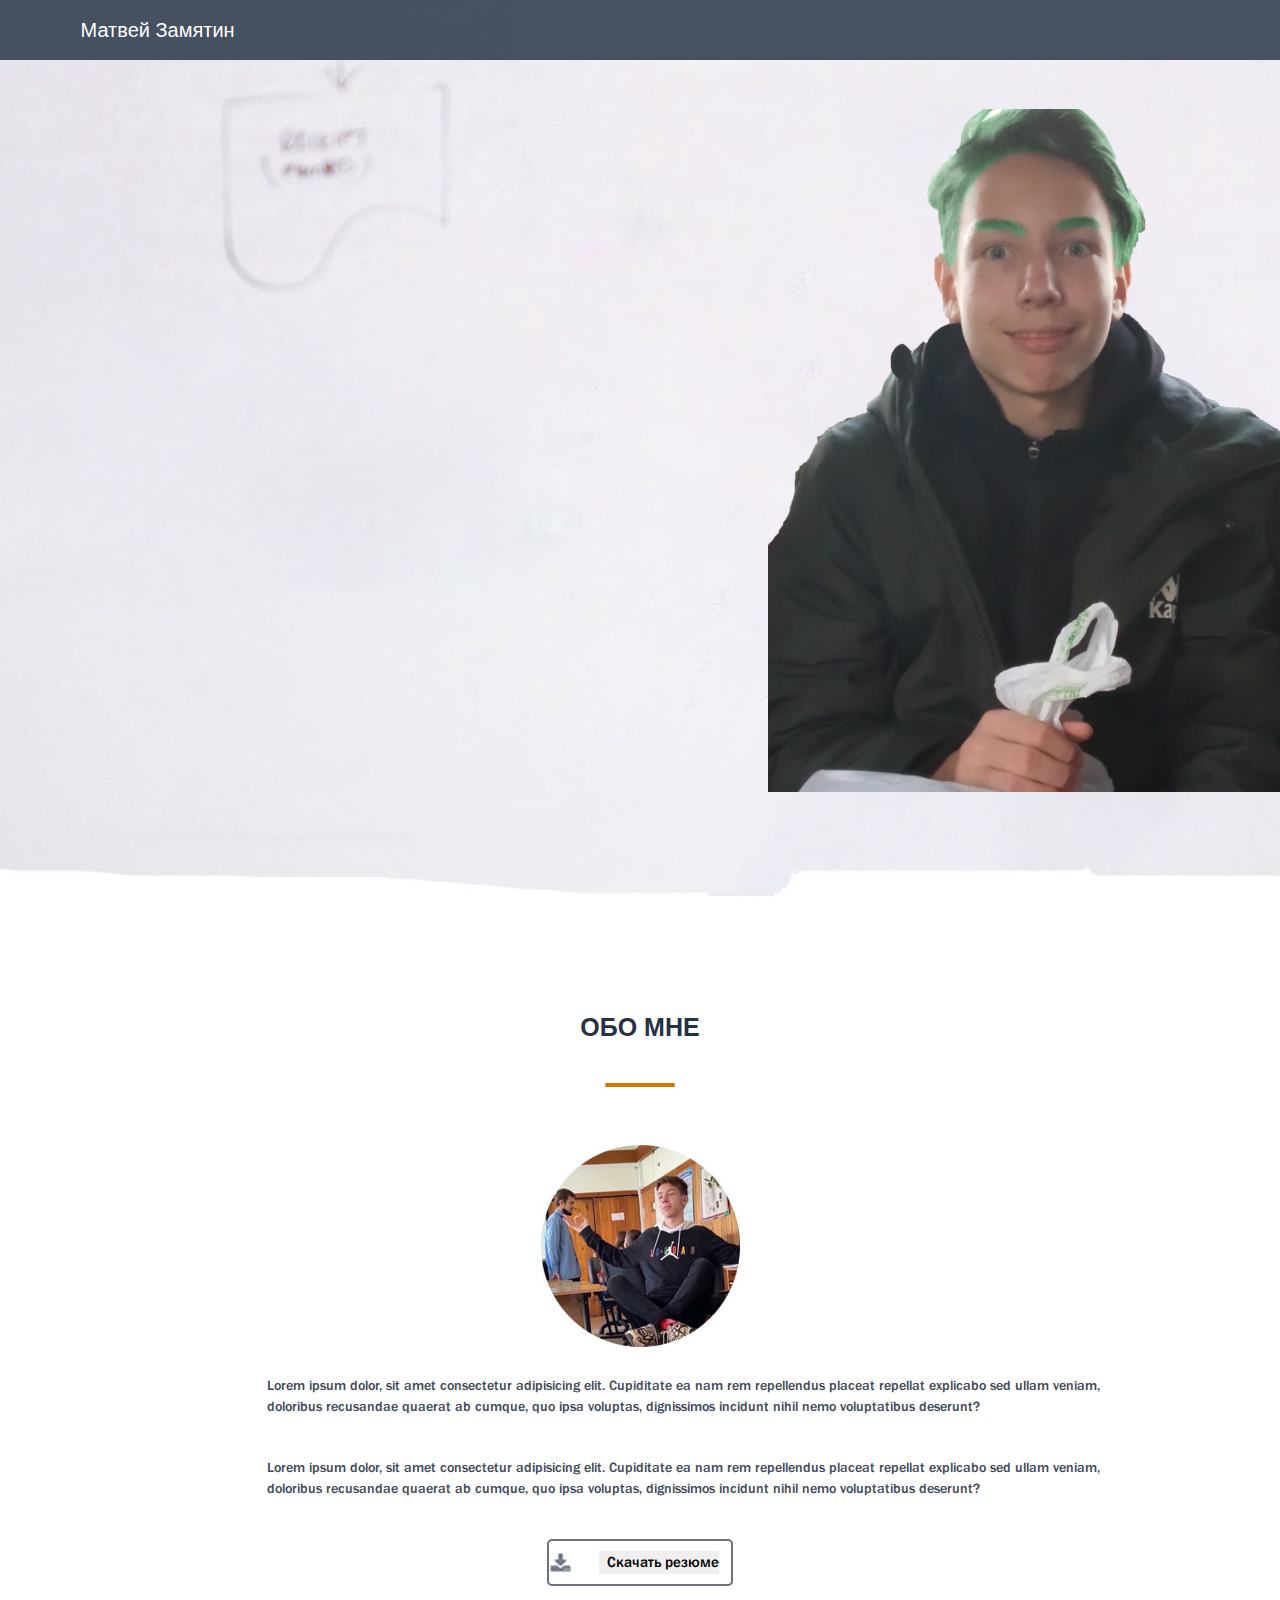
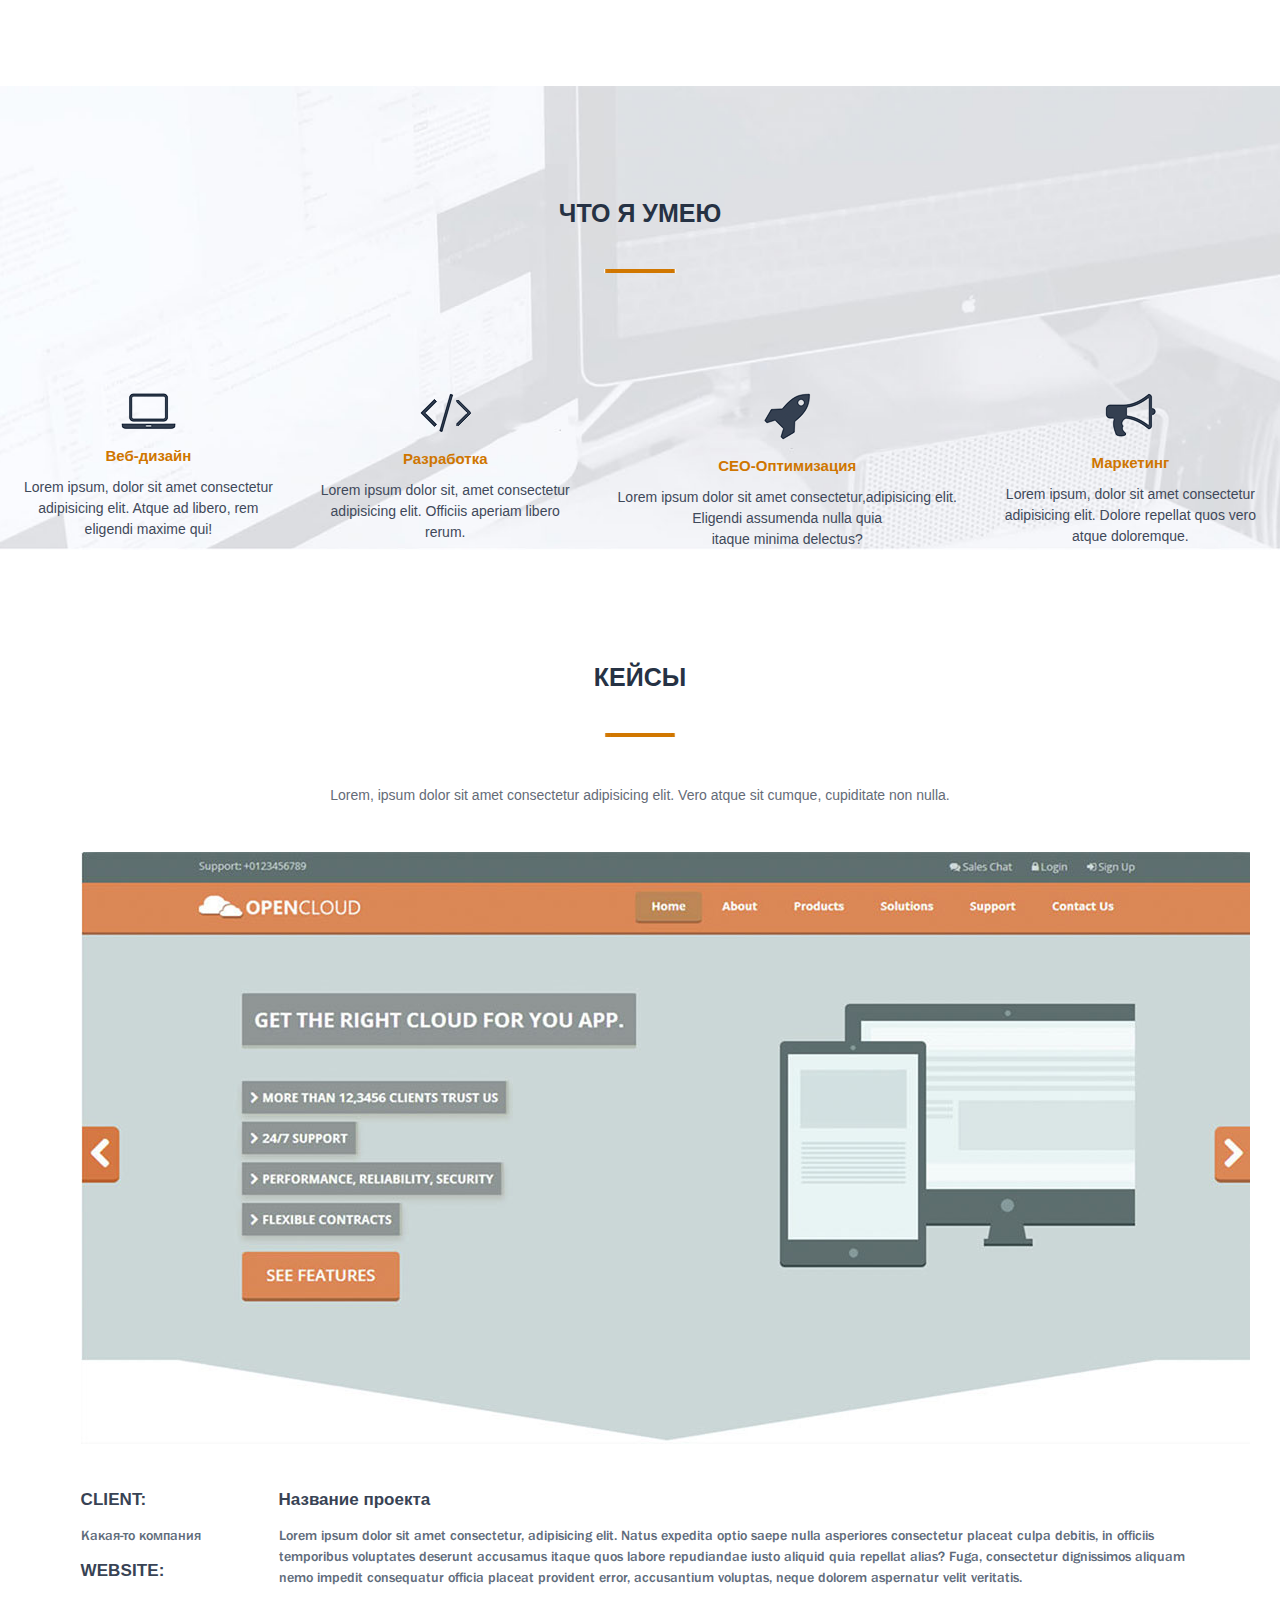
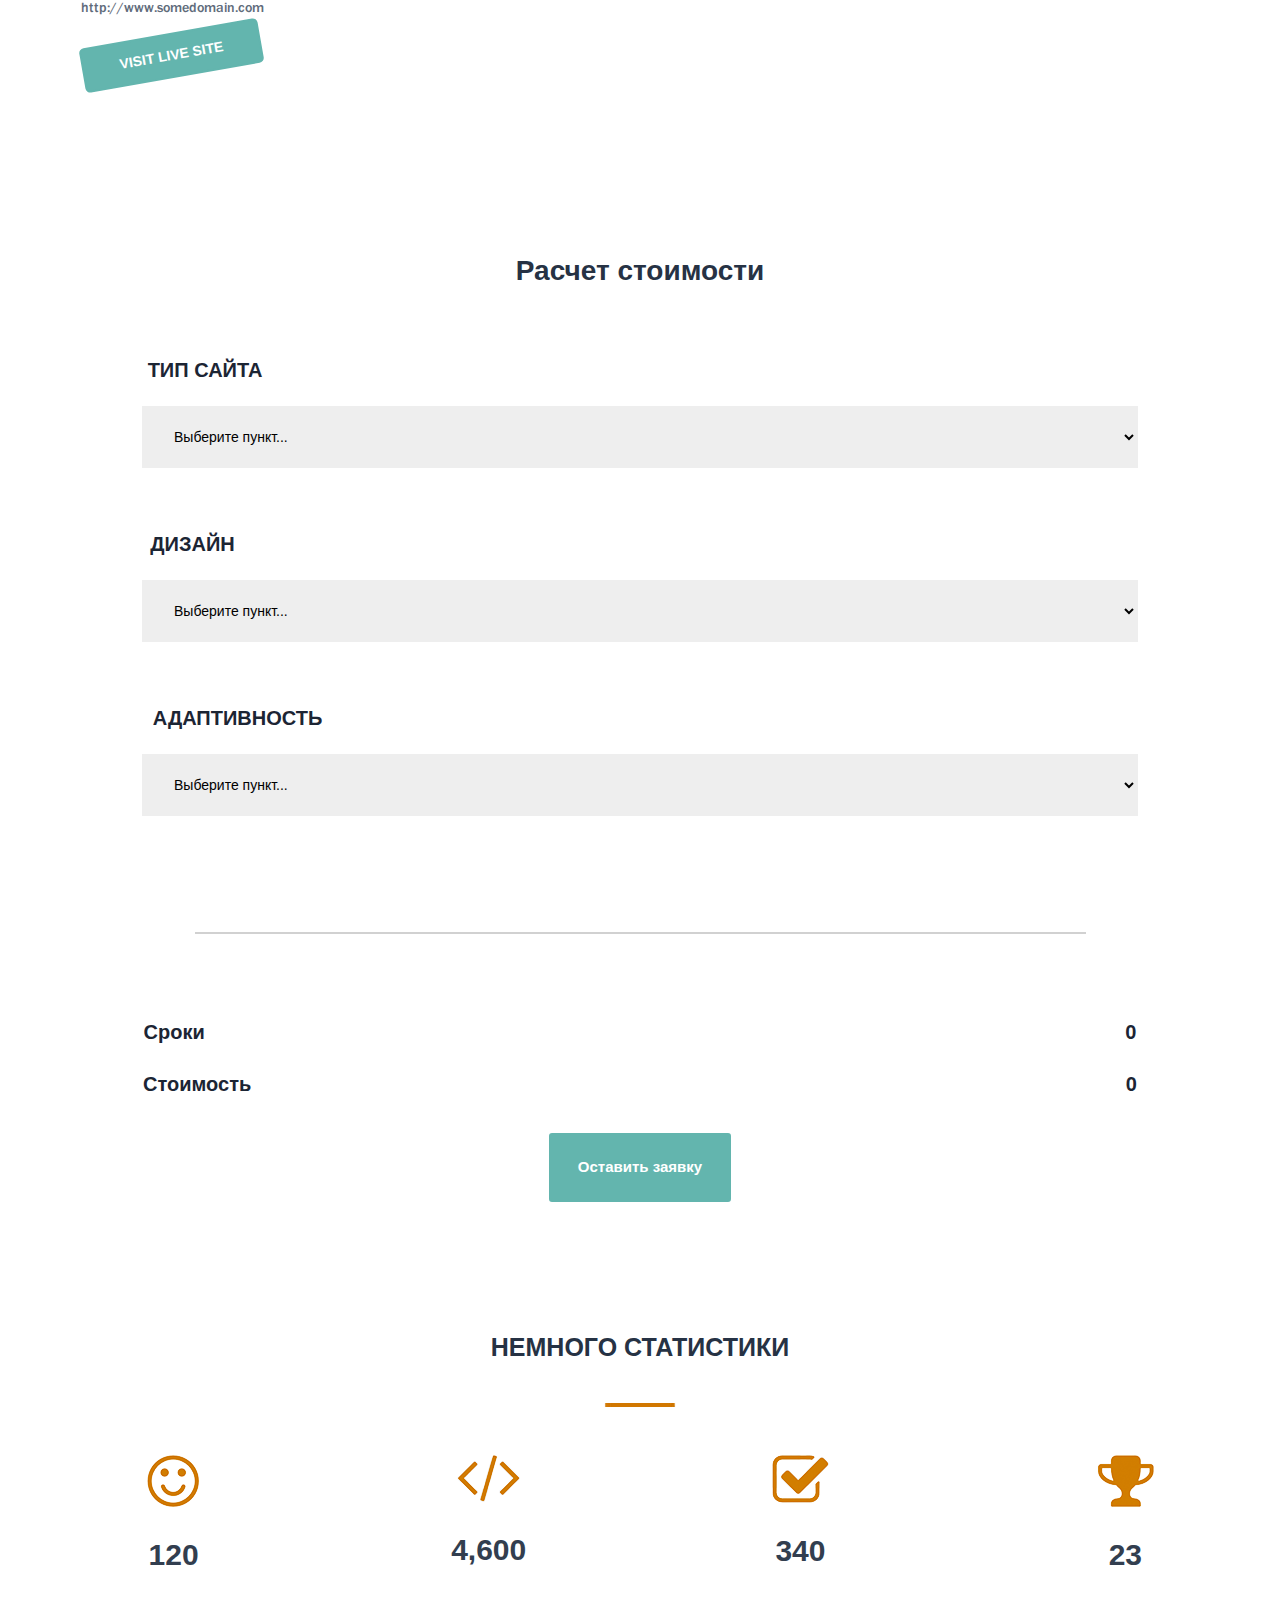
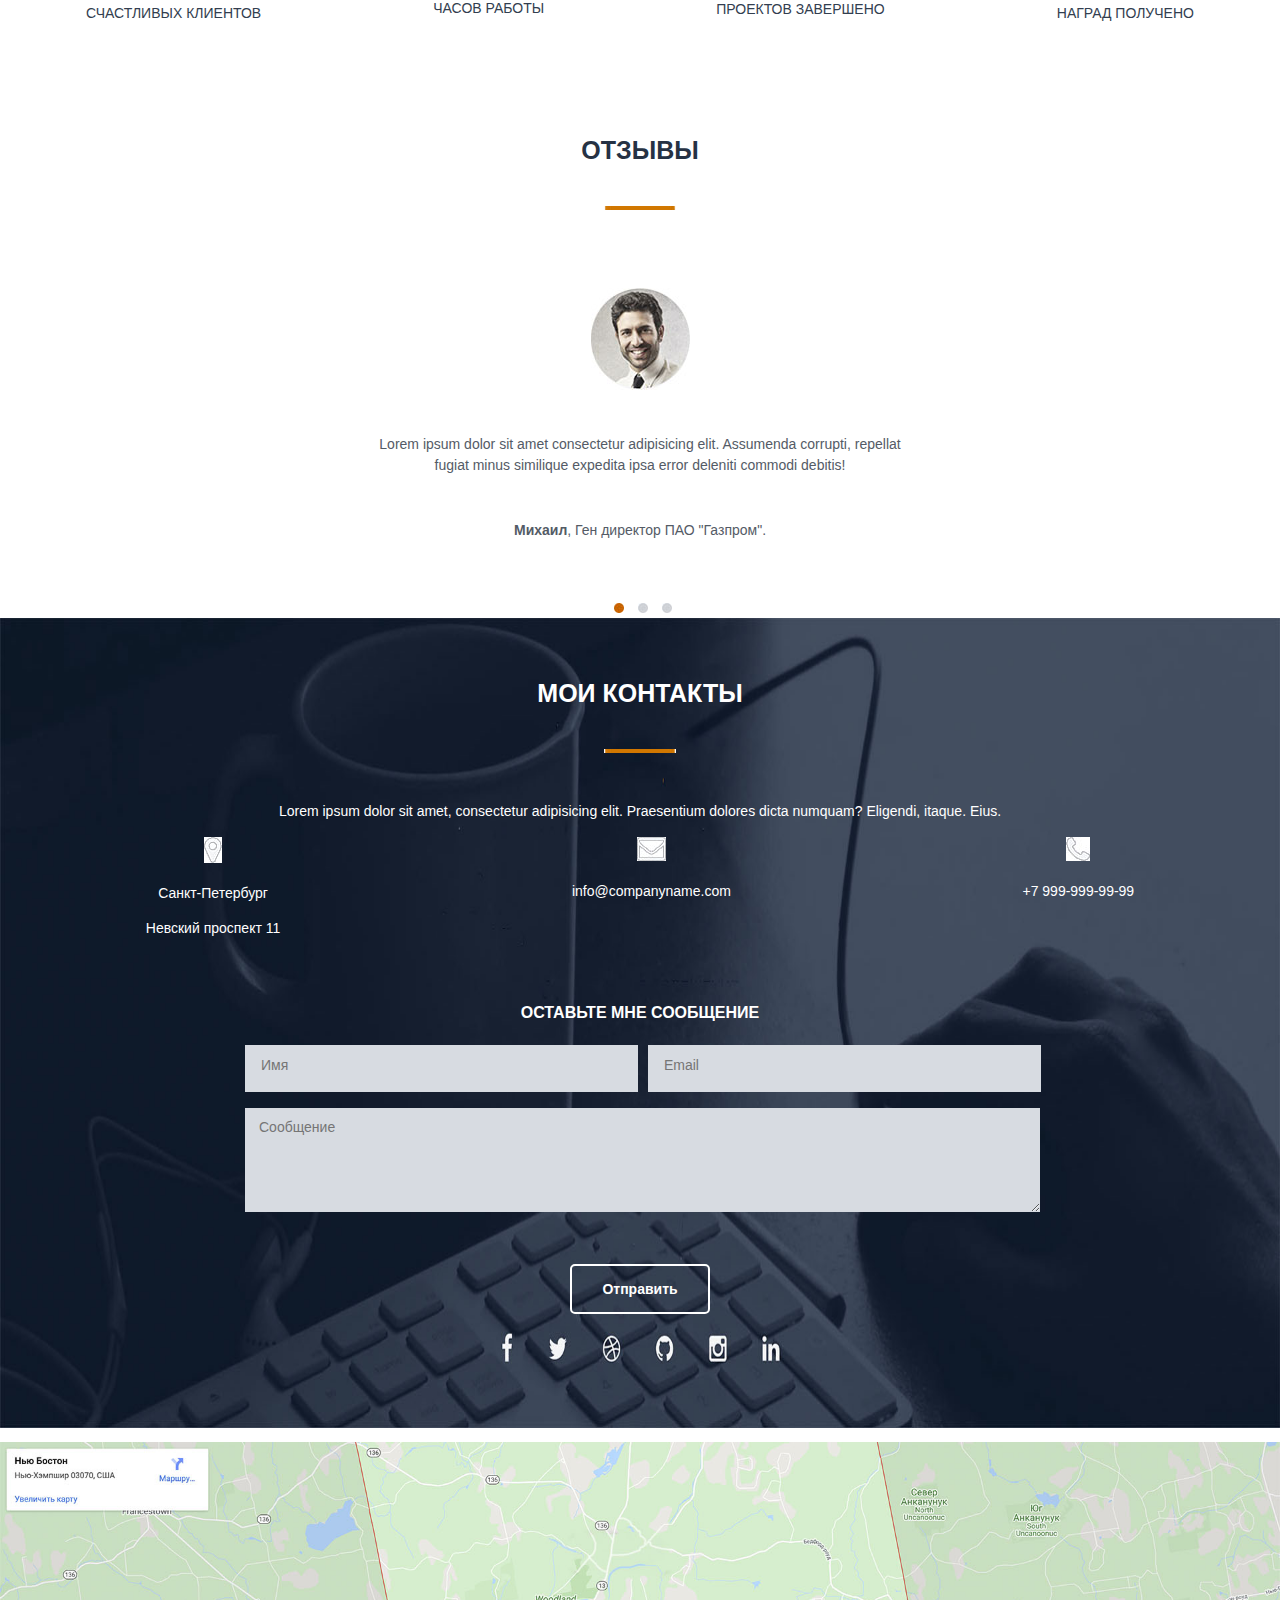
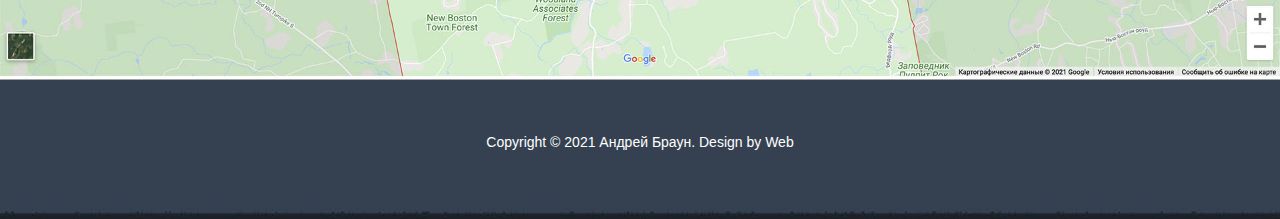
<file: src/index.html>
<!DOCTYPE html>
<html lang="en">
<head>
    <meta charset="UTF-8">
    <meta http-equiv="X-UA-Compatible" content="IE=edge">
    <meta name="viewport" content="width=device-width, initial-scale=1.0">
    <meta name="author" content="Matvey">
    <meta name="robots" content="all">
    <meta name="description" content="Это моя первая страница">
    
    <link rel="stylesheet" href="css/reset.css">
    <link rel="stylesheet" href="css/bootstrap.min.css">
    <link rel="stylesheet" href="css/font-awesome.css">
    <link rel="stylesheet" href="css/style.css">

    <title>Веб-разработка</title>
    
</head>
<body>
    <!--
    <div class="loader">
        <div class="loader_elements">
            <span class="loader_elem"></span>
            <span class="loader_elem"></span>
            <span class="loader_elem"></span>
        </div>
        <p class="loader_name">Загрузка</p>
    </div>
    -->

    <header>
        <nav>
            <div class="container">
                <div class="row">
                    <div class="col-xxl-2 col-lg-3 col-7">
                        <div class="name_logo">Матвей Замятин</div>
                    </div>
                    <div class="px-0 col-xxl-6 col-xl-7 col-lg-8 offset-xxl-4 offset-xl-2 offset-lg-1
                    d-none d-lg-block">
                        <div class="menu">
                            <ul>
                                <li><a href="#">Обо мне</a></li>
                                <li><a href="#">Услуги</a></li>
                                <li><a href="#">Кейсы</a></li>
                                <li><a href="#">Прайс</a></li>
                                <li><a href="#">Отзывы</a></li>
                                <li><a href="#">Контакты</a></li>
                            </ul>
                        </div>
                    </div>
                    <div class="col-5 d-flex d-lg-none flex-column justify-content-center align-items-end">
                        <div class="dropdown">
                            <a class="btn btn-outline-secondary dropdown-toggle white-btn" href="#" role="button" id="dropdownMenuLink" data-bs-toggle="dropdown" aria-expanded="false">
                              Навигация
                            </a>
                          
                            <ul class="dropdown-menu" aria-labelledby="dropdownMenuLink">
                                <li><a class="dropdown-item" href="#">Обо мне</a></li>
                                <li><a class="dropdown-item" href="#">Услуги</a></li>
                                <li><a class="dropdown-item" href="#">Кейсы</a></li>
                                <li><a class="dropdown-item" href="#">Прайс</a></li>
                                <li><a class="dropdown-item" href="#">Отзывы</a></li>
                                <li><a class="dropdown-item" href="#">Контакты</a></li>
                            </ul>
                          </div>
                    </div>
                </div>
            </div>
            
        </nav>
    </header>

    <main>

        <section class="first_page_main">
            <div class="container h-100">
                <div class="row align-items-center h-100">
                    <div class="col-lg-6">
                        <div class="title_container">
                            <h1>Привет<br>Я Матвей Замятин</h1>
                            <h4><i class="fa fa-css3 custom_css3" aria-hidden="true"></i>Изучаю веб-разработку</h4><br>
                            <input type="button" value="Обо мне">
                            <input type="button" value="Мои работы">
                        </div>
                    </div>
                </div>
            </div>
            
        </section>

        <section class="second_page_main">
            <div class="container">
                <div class="row">
                    <div class="about_me">
                        <h3>ОБО МНЕ</h3>
                        <div class="orange_line1">
                            <img src="img/orangeline.jpg" alt="Оранжевая линия">
                        </div>
                        <div class="my_photo">
                            <img src="img/myphoto.jpg" alt="Моя фотография">
                        </div>
                        <div class="col-xxl-8 col-xl-9 col-lg-11 col-md-12
                         offset-xxl-2 offset-xl-2 offset-lg-1">
                            <p>Lorem ipsum dolor, sit amet consectetur adipisicing elit. Cupiditate ea nam rem repellendus placeat repellat explicabo sed ullam veniam, doloribus recusandae quaerat ab cumque, quo ipsa voluptas, dignissimos incidunt nihil nemo voluptatibus deserunt?</p>
                            <p>Lorem ipsum dolor, sit amet consectetur adipisicing elit. Cupiditate ea nam rem repellendus placeat repellat explicabo sed ullam veniam, doloribus recusandae quaerat ab cumque, quo ipsa voluptas, dignissimos incidunt nihil nemo voluptatibus deserunt?</p>
                        </div>
                        
                        <div class="col-xl-2 col-lg-3 col-md-4 col-6
                        offset-xl-5 offset-lg-5 offset-md-4 offset-3">
                            <div class="download_img">
                                <input type="submit" value="  Скачать резюме">
                            </div>
                        </div>
                            
                    </div>
                </div>
            </div>
        </section>
        
        <section class="third_page_main">
            <div class="what_can_i_do">
                <h3>ЧТО Я УМЕЮ</h3>
                <div class="orange_line2">
                    <img src="img/orangeline.jpg" alt="">
                </div>
                
            </div>
            <div class="third_page_icons">
                <div class="laptop_webdesign">
                    <img src="img/laptop.png" alt="Ноутбук">
                    <p>Веб-дизайн</p>
                    <span>Lorem ipsum, dolor sit amet consectetur<br>adipisicing elit. Atque ad libero, rem
                        <br>eligendi maxime qui!</span>
                </div>
                <div class="sign_development">
                    <img src="img/sign.png" alt="Знак">
                    <p>Разработка</p>
                    <span>Lorem ipsum dolor sit, amet consectetur
                        <br>adipisicing elit. Officiis aperiam libero<br>rerum.</span>
                </div>
                <div class="rocket_ceooptimization">
                    <img src="img/rocket.png" alt="Ракета">
                    <p>CEO-Оптимизация</p>
                    <span>Lorem ipsum dolor sit amet consectetur,adipisicing elit.
                        <br>Eligendi assumenda nulla quia<br>itaque minima delectus?</span>
                </div>
                <div class="gramophone_marketing">
                    <img src="img/gramophone.png" alt="Граммофон">
                    <p>Маркетинг</p>
                    <span>Lorem ipsum, dolor sit amet consectetur<br>adipisicing elit. Dolore repellat quos vero
                        <br>atque doloremque.</span>
                </div>
            </div>
        </section>

        <section class="fourth_page_main">
            <div class="container">
                <div class="row">
                    <div class="cases">
                        <h3>КЕЙСЫ</h3>
                        <div class="orange_line3">
                            <img src="img/orangeline.jpg" alt="">
                        </div>
                        <p>Lorem, ipsum dolor sit amet consectetur adipisicing elit. 
                            Vero atque sit cumque, cupiditate non nulla.</p>
                        <div class="opencloud_img">
                            <p><img src="img/fourthpageimg.jpg" alt="OpenCloud"></p>
                        </div>
                    </div>
                    <div class="col-12">
                        <div class="case_description">
                            <div class="client_and_website_block">
                                <h4>CLIENT:</h4>
                                <p>Какая-то компания</p>
                                <p></p><h4>WEBSITE:</h4><p><a href="http://www.somedomain.com" target="blank">http://www.somedomain.com</a></p></p>
                                <input type="submit" value="VISIT LIVE SITE">
                            </div>
                            <div class="project_name_block">
                                <h5>Название проекта</h5>
                                <p class="project_text">Lorem ipsum dolor sit amet consectetur, adipisicing elit. Natus expedita optio saepe nulla asperiores consectetur placeat culpa debitis, in officiis temporibus voluptates deserunt accusamus itaque quos labore repudiandae iusto aliquid quia repellat alias? Fuga, consectetur dignissimos aliquam nemo impedit consequatur officia placeat provident error, accusantium voluptas, neque dolorem aspernatur velit veritatis.</p>
                            </div>
                        </div>
                    </div>
                </div>
            </div>
        </section>

        <section class="fifth_page_main">
            <div class="container">
                <div class="row">
                    <h2>Расчет стоимости</h2>

                    <div class="site_type">
                        <h3>ТИП САЙТА</h3>
                            <select name="site_list" id="site_list">
                                <option value="" disabled selected>Выберите пункт...</option>
                                <option value="business_card">Сайт-визитка</option>
                                <option value="corporate">Корпоративный сайт</option>
                                <option value="online_store">Интернет-магазин</option>
                                <option value="informational">Информационный сайт</option>
                                <option value="target_page">Целевая страница</option>
                                <option value="news">Новостной сайт</option>
                                <option value="theme">Тематический сайт</option>
                                <option value="handbook">Сайт-справочник</option>
                            </select>
                    </div>
                    <div class="website_design">
                        <h3>ДИЗАЙН</h3>
                        <select name="design_options" id="design_options">
                            <option value="" disabled selected>Выберите пункт...</option>
                            <option value="design">Шаблонный дизайн</option>
                            <option value="design">Уникальный дизайн</option>
                        </select>
                    </div>
                    <div class="adaptability">
                        <h3>АДАПТИВНОСТЬ</h3>
                        <select name="adaptability_options" id="adaptability_options">
                            <option value="" disabled selected>Выберите пункт...</option>
                            <option value="mobile">Только мобильные устройства</option>
                            <option value="pc">Только ПК</option>
                            <option value="pc_and_mobile">Мобильные устройства и ПК</option>
                        </select>
                    </div>
                    <div class="total_line_img">
                        <p><img src="img/total_line.jpg" alt="Линия подитога"></p>
                    </div>
                    <div class="price_and_time">
                        <h5 class="timing">Сроки 0</h5>
                        <h5 class="price">Стоимость 0</h5>
                        <input type="submit" value="Оставить заявку">
                    </div>
                </div>
            </div>
            
        </section>

        <section class="sixth_page_main">
            <div class="statistics">
                <h3>НЕМНОГО СТАТИСТИКИ</h3>
                <div class="orange_line4">
                    <img src="img/orangeline.jpg" alt="">
                </div>
                <div class="sixth_page_icons">
                    <div class="smile">
                    <img src="img/smile.png" alt="Смайлик">
                    <h2>120</h2>
                    <span>СЧАСТЛИВЫХ КЛИЕНТОВ</span>
                    </div>
                    <div class="orange_sign">
                        <img src="img/orangesign.png" alt="Скобки">
                        <h2>4,600</h2>
                        <span>ЧАСОВ РАБОТЫ</span>
                    </div>
                    <div class="check_mark">
                        <img src="img/checkmark.png" alt="Галочка">
                        <h2>340</h2>
                        <span>ПРОЕКТОВ ЗАВЕРШЕНО</span>
                    </div>
                    <div class="cup">
                        <img src="img/cup.png" alt="Кубок">
                        <h2>23</h2>
                        <span>НАГРАД ПОЛУЧЕНО</span>
                    </div>
                </div>
                
            </div>
        </section>

        <section class="seventh_page_main">
            <div class="reviews">
                <h3>ОТЗЫВЫ</h3>
                <div class="orange_line4">
                    <img src="img/orangeline.jpg" alt="">
                </div>
                <div class="gazprom_img">
                    <p><img src="img/gazprom.jpg" alt=""></p>
                </div>
                <p><span>Lorem ipsum dolor sit amet consectetur adipisicing elit. Assumenda corrupti, repellat
                    <br>fugiat minus similique expedita ipsa error deleniti commodi debitis!</span></p>
                <p><b>Михаил</b>, Ген директор ПАО "Газпром".</p>
                <div class="points">
                    <img src="img/orangepoint.jpg" alt="Оранжевая точка">
                    <img src="img/emptypoint.jpg" alt="Пустая точка">
                    <img src="img/emptypoint.jpg" alt="Пустая точка">
                </div>
            </div>
        </section>

        <section class="eighth_page_main">
                    <div class="my_contacts">
                        <h3>МОИ КОНТАКТЫ</h3>
                        <div class="orange_line4">
                            <img src="img/orangeline.jpg" alt="">
                        </div>
                        <p>Lorem ipsum dolor sit amet, consectetur adipisicing elit. 
                            Praesentium dolores dicta numquam? Eligendi, itaque. Eius.</p>
                    </div>
                        <div class="eighth_page_upper_icons">
                            <div class="geolocation">
                                <img src="img/geo.jpg" alt="Геолокация">
                                <p>Санкт-Петербург</p>
                                <p>Невский проспект 11</p>
                            </div>
                            <div class="letter">
                                <img src="img/letter.jpg" alt="Письмо">
                                <p>info@companyname.com</p>
                            </div>
                            <div class="phone">
                                <img src="img/phone.jpg" alt="Телефон">
                                <p>+7 999-999-99-99</p>
                            </div>
                        </div>
                    
                        <div class="leave_me_a_message">
                            <h4>ОСТАВЬТЕ МНЕ СООБЩЕНИЕ</h4>
                            <p><input type="text" placeholder="Имя">
                            <input type="text" placeholder="Email"><br>
                            <textarea name="message_textarea" id="message_textarea" cols="104" rows="8" placeholder="Сообщение"></textarea><br>
                            </p>
                        </div>
                    
                    <div class="eighth_page_submit">
                        <p><input type="submit" value="Отправить"></p>
                    </div>
                </div>
            </div>
            
        </section>

        <div class="map">
            <img src="img/map.jpg" alt="Карта" width="100%">
        </div>

    

    <footer>
        <p>Copyright © 2021 Андрей Браун. Design by Web</p>
    </footer>

    </main>
    <script src="js/bootstrap.bundle.min.js"></script>
</body>
</html>
</file>
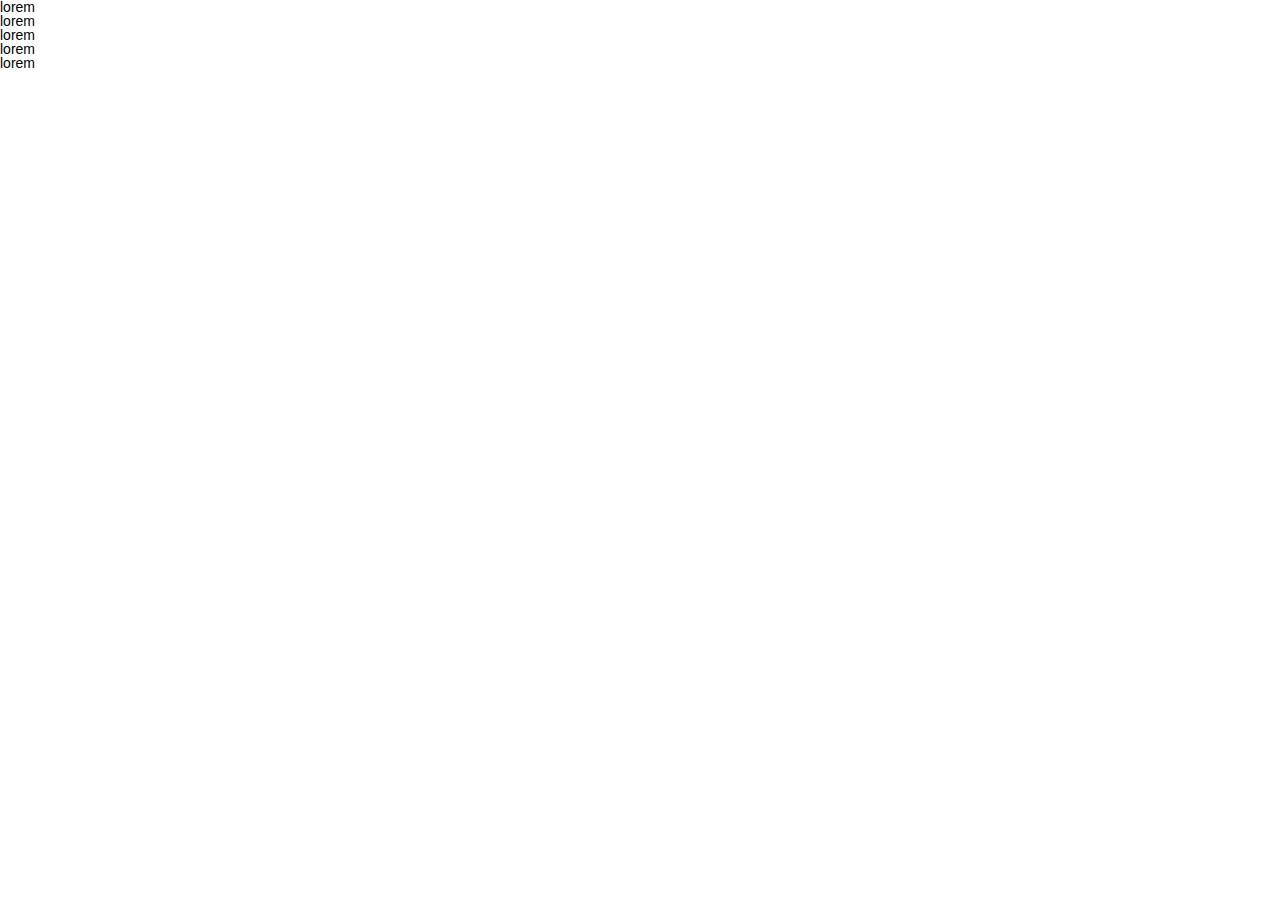
<file: src/styletest.html>
<!DOCTYPE html>
<html lang="en">
<head>
    <meta charset="UTF-8">
    <title>CSS 2</title>
    <link rel="stylesheet" href="css/reset.css">
    <link rel="stylesheet" href="css/style.css">
</head>
<body>

    <div class="example_block2">
    
    </div>

    <div class="example_block3">
         
    </div>
    <ul class="list">
        <li>lorem</li>
        <li>lorem</li>
        <li>lorem</li>
        <li>lorem</li>
        <li>lorem</li>
    </ul>

</body>
</html>
</file>
<file: src/css/style.css>
@font-face {
	font-family: 'FranklinGothicMedium';
	src: url('../fonts/framd.eot');
	src: local('☺'), url('../fonts/framd.woff') format('woff'), 
    url('../fonts/framd.ttf') format('truetype'), url('../fonts/framd.svg') format('svg');
	font-weight: normal;
	font-style: normal;
}

body{
    font-family: Arial, Helvetica, sans-serif;
}

main{
    width: 100%;
    height: 100%;
}

nav{
    position: fixed;
    width: 100%;
    height: 60px;
    background: #344051;
    z-index: 10;
    opacity: 0.9;
}

.name_logo{
    color: #fff;
    font-size: 20px;
    line-height: 60px;
    float: left;
    -webkit-animation: comming 2s ease;
    -o-animation: comming 2s ease;
    animation: comming 2s ease;
    font-family: 'FraknlinGothicMedium', sans-serif;
}

@keyframes comming{
    from{
        opacity: 0;
    }

    to{
        opacity: 1;
    }
}

@keyframes topshift{
    from{
        opacity: 0;
        margin-top: -80px;
    }

    to{
        opacity: 1;
        margin-top: 0px;
    }
}

.menu{
    float: left;
}

.menu li{
    float: left;
    line-height: 60px;
    color: #fff;
    margin-right: 40px;
    font-size: 14px;
    text-transform: uppercase;
    -webkit-animation: topshift 0.8s ease forwards;
    -o-animation: topshift 0.8s ease forwards;
    animation: topshift 0.8s ease forwards;
    opacity: 0;
}

.menu li:nth-child(2){
    animation-delay: 0.4s;
}

.menu li:nth-child(3){
    animation-delay: 0.8s;
}

.menu li:nth-child(4){
    animation-delay: 1.2s;
}

.menu li:nth-child(5){
    animation-delay: 1.6s;
}

.menu li:nth-child(6){
    animation-delay: 2s;
}

@keyframes title_move{
    from{
        opacity: 0;
        margin-left: -500px;
    }

    to{
        opacity: 1;
        margin-left: 0px;
    }
}

.menu li a{
    transition: all 0.3s;
    color: white;
    display: inline-block;
    transform: scale(1);
    text-decoration: none;
}

.menu li a:hover{
    color: #d17700;
}

.menu li a:active{
    transform: scale(1.1);
}

.first_page_main{
    width: 100%;
    height: 100%;
    background: url("../img/mebg.png") right/40% auto no-repeat local, url("../img/bg.jpg") center/cover no-repeat local;
}

@media (max-width: 991px){
    .first_page_main{
        width: 100%;
        height: 100%;
        background: url("../img/mebg.png") right/100% auto no-repeat local, url("../img/bg.jpg") center/cover no-repeat local;
    }
}
.title_container{
    float: left;
    color: #2c384a;
    text-align: center;
    width: 100%;
    opacity: 0;
    -webkit-animation: title_move 1s forwards ease;
    -o-animation: title_move 1s forwards ease;
    animation: title_move 1s forwards ease;
    -webkit-animation-delay: 2s;
    -o-animation-delay: 2s;
    animation-delay: 2s;
}

.title_container h1{
    font-size: 60px;
    font-family: 'FraknlinGothicMedium', sans-serif;
}

.title_container h4{
    margin-top: 30px;
    font-size: 22px;
    color: #79818d;
}

.title_container input{
    height: 40px;
    text-align: center;
    border: 2px solid #6d7682;
    background: none;
    border-radius: 5px;
    color: #6d7682;
    font-size: 15px;
    padding: 0px 16px;
    margin: 58px 14px 0px 14px;
    transition: all 0.2s;
    transform: scale(1);
}

.title_container input:hover{
    background: #344051;
    color: white;
}

.title_container input:active{
    transform: scale(1.1);
}

.about_me h3{
    text-align: center;
    margin-top: 112px;
    font-size: 25px;
    font-weight: bold;
    color: #263244;
}

.orange_line1{
    text-align: center;
    margin-top: 32px;
}

.my_photo{
    text-align: center;
    margin: 50px 0px 28px 0px;
}

.my_photo:hover{
    position: relative;
    transition: all 0.8s ease;
    transform-style: preserve-3d;
    transform: rotateY(180deg);
}

.animation_photo{
    text-align: center;
}

.animation_photo:hover{
    -webkit-animation: top_up_down_img 2s forwards;
    -o-animation: top_up_down_img 2s forwards;
    animation: top_up_down_img 2s forwards;
}

.about_me p{
    margin-bottom: 40px;
    font-family: 'FranklinGothicMedium';
    color: #3f495a;
}

.download_img{
    font-family: 'FranklinGothicMedium';
	color: #6f707f;
    font-size: 15px;
    padding: 10px 20px 10px 50px;
    margin-bottom: 100px;
    border: 2px solid #6f707e;
    border-radius: 5px;
    background: url("../img/download.jpg") left/auto 50% no-repeat;
    transition: all 0.2s;
    transform: scale(1);
}

.download_img:hover{
    transform: scale(1.1);
}

.third_page_main{
    background: url("../img/what_can_i_do_bg.jpg") center/cover no-repeat local;
}

.what_can_i_do h3{
    text-align: center;
    padding-top: 112px;
    font-size: 25px;
    font-weight: bold;
    color: #263244;
}


.third_page_icons{
    display: flex;
    justify-content: space-around;
}

.third_page_icons p{
    color: #cf7600;
    font-weight: bold;
    font-size: 15px;
    
}

.third_page_icons span{
    color: #3f495a;
    transition: all 0.5s;
}

.third_page_icons span:hover{
    background: #3f495a;
    color: #fff;
    
}

.third_page_icons img{
    transform: scale(1);
    transition: all 0.2s;
}

.third_page_icons img:hover{
    transform: scale(1.2);
}


.orange_line2{
    text-align: center;
    margin-top: 32px;
    margin-bottom: 112px;
}

.laptop_webdesign{
    float: left;
    text-align: center;
}

.laptop_webdesign p{
    margin-top: 15px;
    margin-bottom: 10px;
}
.sign_development{
    float: left;
    text-align: center;
}

.sign_development p{
    margin-top: 15px;
    margin-bottom: 10px;
}
.rocket_ceooptimization{
    float: left;
    text-align: center;
}

.rocket_ceooptimization p{
    margin-top: 15px;
    margin-bottom: 10px;
}

.gramophone_marketing{
    text-align: center;
}

.gramophone_marketing p{
    margin-top: 15px;
    margin-bottom: 10px;
}

@media (max-width: 1000px){
    .third_page_icons div{
        float: none;
    }
    .third_page_icons{
        display: block;
        margin-bottom: 10px;
    }

    .orange_line2{
        margin-bottom: 50px;
    }
}

.cases h3{
    text-align: center;
    padding-top: 112px;
    font-size: 25px;
    font-weight: bold;
    color: #263244;
}

.orange_line3{
    text-align: center;
    margin-top: 32px;
    margin-bottom: 40px;
}

.cases p{
    text-align: center;
    color: #646b77;
    margin-bottom: 46px;
}

.case_description{
    display: flex;
}

.case_description h4{
    color: #384354;
    font-weight: bold;
    font-size: 17px;
    letter-spacing: 0.1px;
}

.case_description p{
    margin-bottom: 15px;
    margin-top: 15px;
    color: #5f6c7b;
    font-family: 'FranklinGothicMedium';;
}
.client_and_website_block{
    margin-right: 15px;
}

.client_and_website_block a{
    text-decoration: none;
    color: #5f6c7b;
}

.client_and_website_block a:hover{
    color: #4d8cd6;
}

.case_description input{
    color: #fff;
    background-color: #63b5ae;
    border: 2px solid #63b5ae;
    border-radius: 5px;
    padding: 10px 36px 10px 36px;
    font-weight: bold;
    transition: all 0.5s;
    transform: scale(1);
    transform: rotate(-10deg);
}

.case_description input:hover{
    transform: scale(1.2);
    transform: rotate(0deg);
}

.case_description h5{
    color: #384354;
    font-weight: bold;
    font-size: 17px;
}

@media (max-width: 1200px){
    .opencloud_img img{
        max-width: 600px;
    }
}

@media (max-width: 800px){
    .opencloud_img img{
        max-width: 400px;
    }
}

.fifth_page_main h2{
    text-align: center;
    padding-top: 112px;
    font-size: 28px;
    font-weight: bold;
    color: #263244;
}

.fifth_page_main div{
    text-align: center;
    margin-top: 64px;
}

.fifth_page_main select{
    width: 996px;
    background-color: #eee;
    border: 1px solid #eee;
    padding: 21px 27px 21px 27px;
}


.fifth_page_main h3{
    margin-bottom: 24px;
    color: #1c2534;
    font-weight: bold;
    font-size: 20px;
}


.site_type h3{
    margin-right: 870px;
}

.website_design h3{
    margin-right: 895px;
}

.adaptability h3{
    margin-right: 805px;
}

@media (max-width: 1100px){
    .fifth_page_main select{
        width: 420px;
    }

    .fifth_page_main h3{
        text-align: center;
        margin-right: 0px;
    }
}

.fifth_page_main p{
    text-align: center;
    margin-top: 41px;
}

.price_and_time h5{
    color: #1c2534;
    font-size: 20px;
    font-weight: bold;
}

.price_and_time input{
    transition: all 0.3s;
    transform: scale(1);
}
.price_and_time input:hover{
    transform: scale(1.1);
}
.price_and_time input:active{
    transform: scale(1);
}

.timing{
    word-spacing: 915px;
    margin-bottom: 28px;
}

.price{
    word-spacing: 869px;
}

.price_and_time input{
    color: #fff;
    font-weight: bold;
    font-size: 15px;
    border-radius: 3px;
    background-color: #63b5ae;
    border: 2px solid #63b5ae;
    padding: 21px 27px 21px 27px;
    margin-top: 30px;
    margin-bottom: 70px;
}

.fifth_page_main select{
    transition: all 2s;
}
.fifth_page_main select:hover{
    background-color: #63b5ae;
    border-radius: 10px;
}

@media (max-width: 1200px){
    .total_line_img img{
        max-width: 600px;
    }
}

@Media (max-width: 800px){
    .total_line_img img{
        max-width: 400px;
    }
}

.sixth_page_main{
    background: url("../img/stats_bg.jpg") center/80% 50% no-repeat local;
    background-attachment: fixed;
}

@media (max-width: 1000px){
    .sixth_page_main{
        background: url("../img/stats_bg.jpg") center/auto 100% no-repeat local;
        background-attachment: fixed;
    }
}


.statistics h3{
    text-align: center;
    padding-top: 60px;
    font-size: 25px;
    font-weight: bold;
    color: #263244;
}

.orange_line4{
    text-align: center;
    margin-top: 32px;
    margin-bottom: 40px;
}

.sixth_page_icons{
    display: flex;
    justify-content: space-around;
}
.smile{
    text-align: center;
    float: left;
    padding-bottom: 4%;
}

.orange_sign{
    text-align: center;
    float: left;
    padding-bottom: 4%;
}

.check_mark{
    text-align: center;
    float: left;
    padding-bottom: 4%;
} 

.cup{
    text-align: center;
    padding-bottom: 4%;
}

@media (max-width: 1000px){
    .sixth_page_icons div{
        float: none;
    }
    .sixth_page_icons{
        display: block;
        margin-bottom: 10px;
    }

    .orange_line4{
        margin-bottom: 50px;
    }
}

.statistics h2{
    font-weight: 900;
    font-size: 30px;
    margin: 30px 0px 30px 0px;
    color: #323e4f;
}

.statistics span{
    color: #323e4f;
    font-weight: 540;
}

.reviews h3{
    text-align: center;
    padding-top: 60px;
    font-size: 25px;
    font-weight: bold;
    color: #263244;
}

.gazprom_img{
    text-align: center;
}

.reviews p{
    text-align: center;
    padding-top: 30px;
    color: #545b66;
    font-weight: 500;
}

.points{
    margin-left: 48%;
    margin-top: 56px;
    word-spacing: 10px;
}

.my_contacts h3{
    text-align: center;
    padding-top: 60px;
    font-size: 25px;
    font-weight: bold;
    color: #fff;
}

.eighth_page_main{
    background: url("../img/contact_bg.jpg") center/100% 100% no-repeat local ;
}

@media(max-width: 1000px){
    .eighth_page_main{
        background: url("../img/contact_bg.jpg") center/auto 100% no-repeat local;
    }
}

.eighth_page_main p{
    color: #fff;
}

.my_contacts p{
    text-align: center;
    margin-bottom: 15px;
}
.eighth_page_upper_icons{
    display: flex;
    justify-content: space-around;
}
.eighth_page_upper_icons img{
    margin-bottom: 20px;
}

.geolocation{
    text-align: center;
    float: left;
}

.letter{
    text-align: center;
    float: left;
}

.phone{
    text-align: center;
    float: left;
}

.leave_me_a_message h4{
    margin-top: 50px;
    font-weight: 600;
    color: #fff;
    text-align: center;
    font-size: 16px;
}


.leave_me_a_message input{
    width: 393px;
    background-color: #d7dbe1;
    color: #5d5d5e;
    padding: 10px 16px 16px 16px;
    margin: 16px 0px 16px 6px;
    transition: all 0.3s;
}

.leave_me_a_message input:focus{
    background-color: #d1d1d1;
}

.leave_me_a_message p{
    text-align: center;
}

.leave_me_a_message textarea{
    width: 795px;
    height: 104px;
    margin-left: 5px;
    background-color: #d7dbe1;
    color: #5d5d5e;
    padding: 9px 14px 0px 14px;
    transition: all 0.3s;
}

@media (max-width: 991px){
    .leave_me_a_message textarea{
        width: 393px;
    }
}

.leave_me_a_message textarea:focus{
    background-color: #d1d1d1;
}

.eighth_page_submit p{
    text-align: center;
}
.eighth_page_submit input{
    background: none;
    color: #fff;
    font-weight: bold;
    border: 2px solid #fff;
    border-radius: 5px;
    width: 140px;
    height: 50px;
    margin-top: 32px;
    margin-bottom: 114px;
    transition: all 0.2s;
}

.eighth_page_main input:hover{
    background: #fff;
    color: #2c384a;
}
footer{
    color: #fff;
    text-align: center;
    padding: 52px;
    background: url("../img/footer.jpg") center/100% 100% no-repeat;
}

.loader{
    width: 100%;
    height: 100%;
    background-color: black;
    position: relative;
}

.loader_name{
    color: #fff;
    position: absolute;
    left: 50%;
    top: 50%;
    transform: translate(-50%, -50%);
    font-size: 16px;
    line-height: 20px;
}

.loader_elem{
    width: 10px;
    height: 10px;
    border: 1px solid #fff;
    border-radius: 50%;
    display: inline-block;
    animation: loading_color 1s infinite;
}

.loader_elements{
    position: absolute;
    left: 50%;
    top: 50%;
    transform: translate(-50%, calc(-50% - 20px));
}

@keyframes loading_color{
    0%{
        background: #fff;
    }
    50%{
        background: orange;
        border-color: orange;
    }
    100%{
        background: #fff;
        border-color: #fff;
    } 
}

.custom_css3{
    font-size: 40px;
}

.white-btn:visited{
    color:White
}

@media (max-width: 991px){
    .title_container, .title_container input, .title_container h4{
        color: #fff;
        position: relative;
        z-index: 3
    }

    .main{
        position: relative;
    }

    .main::after{
        content: "";
        bottom: 0;
        left: 0;
        top: 0;
        right: 0;
        position: absolute;
        background: rgba(0, 0, 0, 0.4)
    }

    .title_container input{
        border: 2px solid #fff;
    }
}
</file>
